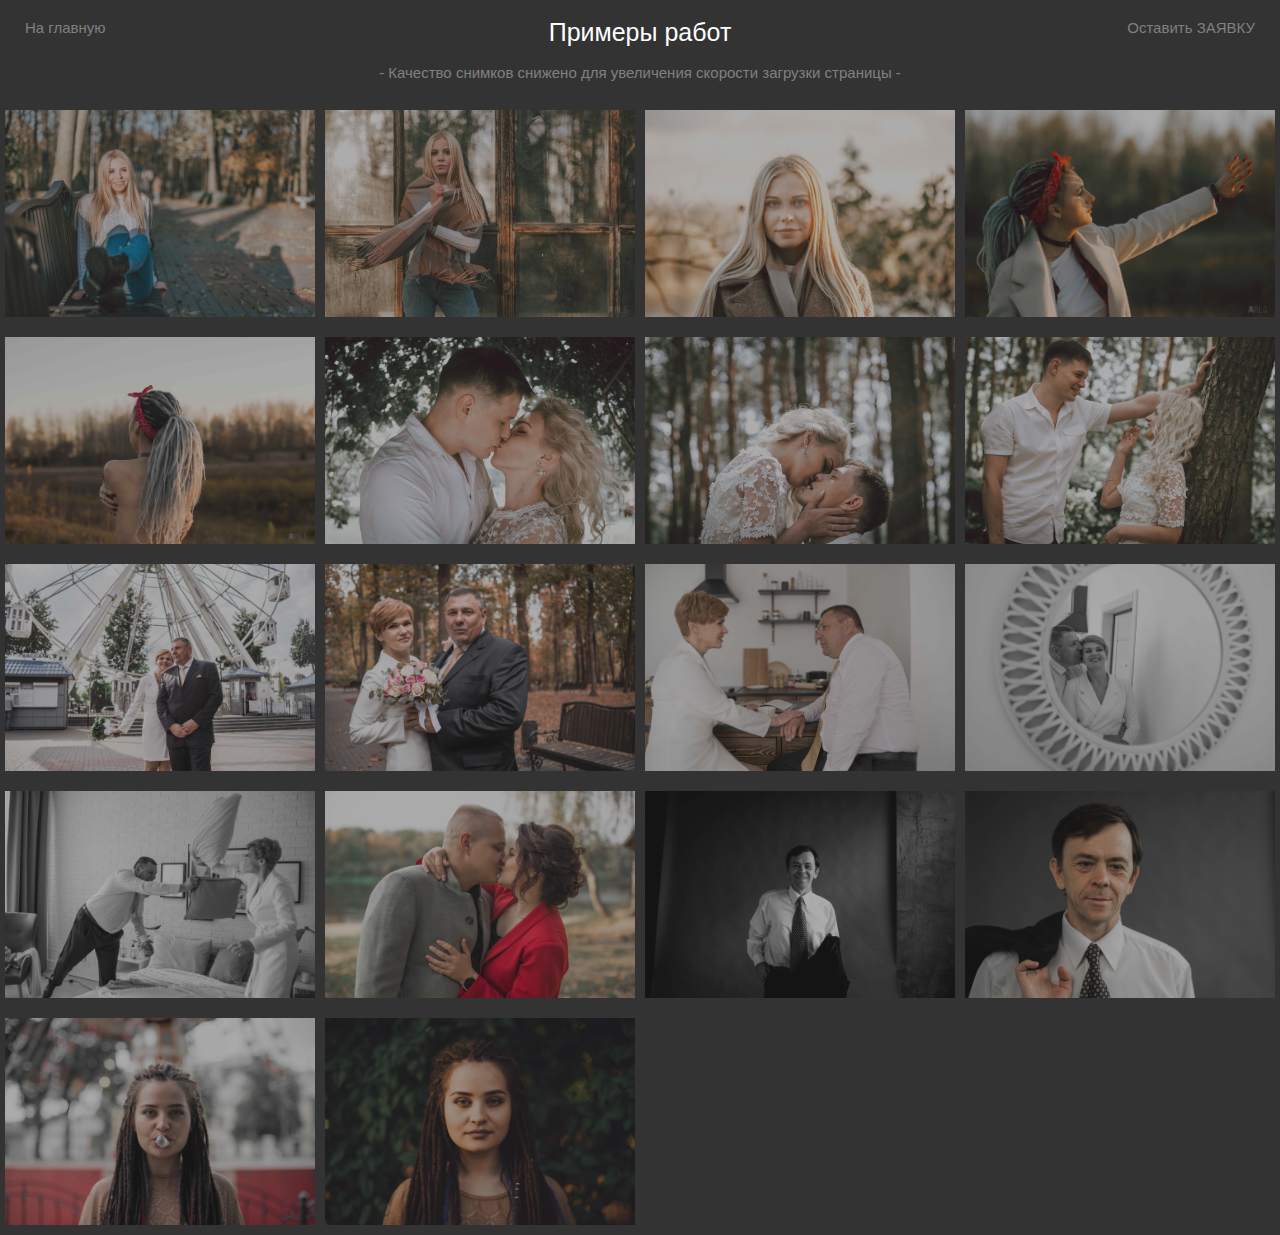
<file: slick/index.html>
<!-- Сообщаем браузеру как стоит обрабатывать эту страницу -->
<!DOCTYPE html>
<!-- Оболочка документа, указываем язык содержимого -->
<html lang="ru">
	<!-- Заголовок страницы, контейнер для других важных данных (не отображается) -->
	<head>
		<!-- Заголовок страницы в браузере -->
		<title>ALG Gallery</title>
		<!-- Подключаем CSS -->
		<link rel="stylesheet" href="css/style.css">
		<link rel="stylesheet" href="../css/style.min.css">
		<!-- Кодировка страницы -->
		<meta charset="UTF-8">
		<!-- Адаптив -->
		<meta name="viewport" content="width=device-width">
	</head>
	<!-- Отображаемое тело страницы -->
	<body>
		<div class="wedding">
			<div class="wedding__sliders">
				<h2 class="wedding__title">Примеры работ
					<a href="../index.html" class="back">На главную</a>
					<a href="../index.html" class="back back__icon"><img src="img/icons/back.png" alt=""></a>
					<a href="#" id="wedding__form__open" class="form__open__text">Оставить ЗАЯВКУ</a>
					<a href="#" id="wedding__form__open2" class="form__open__icon"><img src="img/icons/chat.png" alt=""></a>
				</h2>
				<div class="wedding__text">- Качество снимков снижено для увеличения скорости загрузки страницы -</div>
				<div class="wrapper3">
					<!-- Контент -->

					<div class="item3 work">
						<div class="first slider__item filter">
							<img src="img/content/1.JPG">
						</div>
						<div class="first slider__item filter">
							<img src="img/content/3.JPG">
						</div>
						<div class="first slider__item">
							<img src="img/content/4.JPG">
						</div>
						<div class="first slider__item filter">
							<img src="img/content/5.JPG">
						</div>
						<div class="first slider__item filter">
							<img src="img/content/6.JPG">
						</div>
						<div class="first slider__item">
							<img src="img/content/7.JPG">
						</div>
						<div class="first slider__item filter">
							<img src="img/content/8.JPG">
						</div>
						<div class="first slider__item filter">
							<img src="img/content/9.JPG">
						</div>
						<div class="first slider__item">
							<img src="img/content/10.JPG">
						</div>
						<div class="first slider__item filter">
							<img src="img/content/11.JPG">
						</div>
						<div class="first slider__item filter">
							<img src="img/content/12.JPG">
						</div>
						<div class="first slider__item">
							<img src="img/content/13.JPG">
						</div>
						<div class="first slider__item">
							<img src="img/content/14.JPG">
						</div>
						<div class="first slider__item">
							<img src="img/content/15.JPG">
						</div>
						<div class="first slider__item">
							<img src="img/content/16.JPG">
						</div>
						<div class="first slider__item">
							<img src="img/content/17.JPG">
						</div>
						<div class="first slider__item">
							<img src="img/content/18.JPG">
						</div>
						<div class="first slider__item">
							<img src="img/content/19.JPG">
						</div>
					</div>
				</div>

				<div class="wrapper2">
					<!-- Контент -->
					<div class="close__slider">X</div>
					<div class="slider2">
						<div class="slider__item filter">
							<img data-lazy="img/content/1.JPG">
						</div>
						<div class="slider__item filter">
							<img data-lazy="img/content/3.JPG">
						</div>
						<div class="slider__item filter">
							<img data-lazy="img/content/4.JPG">
						</div>
						<div class="slider__item filter">
							<img data-lazy="img/content/5.JPG">
						</div>
						<div class="slider__item filter">
							<img data-lazy="img/content/6.JPG">
						</div>
						<div class="slider__item filter">
							<img data-lazy="img/content/7.JPG">
						</div>
						<div class="slider__item filter">
							<img data-lazy="img/content/8.JPG">
						</div>
						<div class="slider__item filter">
							<img data-lazy="img/content/9.JPG">
						</div>
						<div class="slider__item filter">
							<img data-lazy="img/content/10.JPG">
						</div>
						<div class="slider__item filter">
							<img data-lazy="img/content/11.JPG">
						</div>
						<div class="slider__item filter">
							<img data-lazy="img/content/12.JPG">
						</div>
						<div class="slider__item filter">
							<img data-lazy="img/content/13.JPG">
						</div>
						<div class="slider__item filter">
							<img data-lazy="img/content/14.JPG">
						</div>
						<div class="slider__item filter">
							<img data-lazy="img/content/15.JPG">
						</div>
						<div class="slider__item filter">
							<img data-lazy="img/content/16.JPG">
						</div>
						<div class="slider__item filter">
							<img data-lazy="img/content/17.JPG">
						</div>
						<div class="slider__item filter">
							<img data-lazy="img/content/18.JPG">
						</div>
						<div class="slider__item filter">
							<img data-lazy="img/content/19.JPG">
						</div>
					</div>
				</div>
				<!-- Оболочка для демонстрации -->
				<div class="wrapper">
					<!-- Контент -->
					<div class="slider">
						<div class="slider__item filter">
							<img data-lazy="img/content/1.JPG">
						</div>
						<div class="slider__item filter">
							<img data-lazy="img/content/3.JPG">
						</div>
						<div class="slider__item filter">
							<img data-lazy="img/content/4.JPG">
						</div>
						<div class="slider__item filter">
							<img data-lazy="img/content/5.JPG">
						</div>
						<div class="slider__item filter">
							<img data-lazy="img/content/6.JPG">
						</div>
						<div class="slider__item filter">
							<img data-lazy="img/content/7.JPG">
						</div>
						<div class="slider__item filter">
							<img data-lazy="img/content/8.JPG">
						</div>
						<div class="slider__item filter">
							<img data-lazy="img/content/9.JPG">
						</div>
						<div class="slider__item filter">
							<img data-lazy="img/content/10.JPG">
						</div>
						<div class="slider__item filter">
							<img data-lazy="img/content/11.JPG">
						</div>
						<div class="slider__item filter">
							<img data-lazy="img/content/12.JPG">
						</div>
						<div class="slider__item filter">
							<img data-lazy="img/content/13.JPG">
						</div>
						<div class="slider__item filter">
							<img data-lazy="img/content/14.JPG">
						</div>
						<div class="slider__item filter">
							<img data-lazy="img/content/15.JPG">
						</div>
						<div class="slider__item filter">
							<img data-lazy="img/content/16.JPG">
						</div>
						<div class="slider__item filter">
							<img data-lazy="img/content/17.JPG">
						</div>
						<div class="slider__item filter">
							<img data-lazy="img/content/18.JPG">
						</div>
						<div class="slider__item filter">
							<img data-lazy="img/content/19.JPG">
						</div>
					</div>
				</div>
				<div id="form__ok">
					<div class="form__ok__img">
						<i class="far fa-check-circle"></i>
					</div>
					<div class="form__ok__title">
						<span id="form__name"></span> ваше собщение <br> отправлено!
					</div>
					<div class="form__ok__btn">
						<button id="form__ok__close">OK</button>
					</div>
				</div>
				<div class="wedding__form__bg"></div>
				<div class="contact-form wedding__form" id="contact-form_1">
					<div class="wedding__form__close" id="wedding__form__close">X</div>
                    <p class="contact-form__description">
                        <div class="subtitle">
                            Оставьте заявку
                        </div>
                        <div class="text">
                            Для получения консультации и заказа съёмки, заполните поля ниже и нажмите "Получить консультацию". В
                            ближайщее время мы с Вами свяжемся.
                        </div>
                    </p>
                    <div class="contact-form__input-wrapper form__name">
                        <input id="name" name="name" type="text" class="contact-form__input contact-form__input_name"
                               placeholder="Введите ваше имя ">
                        <div class="contact-form__error contact-form__error_name" style="color: red"></div>
                    </div>
                    <div class="contact-form__input-wrapper form__tel">
                        <input id="phone" name="tel" type="tel" class="contact-form__input contact-form__input_tel"
                               placeholder="Введите ваш телефон *">
                        <div class="contact-form__error contact-form__error_tel" style="color: red"></div>
                    </div>
                    <div class="contact-form__input-wrapper form__tel">
                        <input id="email" name="email" type="email"
                               class="contact-form__input contact-form__input_email"
                               placeholder="Введите ваш e-mail *">
                        <div class="contact-form__error contact-form__error_email" style="color: red"></div>
                    </div>
                    <button id="form-button-id" class="contact-form__button button subtitle" type="submit">Получить
                        консультацию
                    </button>
                </div>
			</div>
		</div>
	<!-- Подключаем jQuery -->
	<script src="https://code.jquery.com/jquery-3.4.1.min.js"></script>
	<!-- Подключаем слайдер Slick -->
	<script src="js/slick.min.js"></script>
	<!-- Подключаем файл скриптов -->
	<script src="js/script.js"></script>
	<!-- <script src="js/main.js"></script> -->
	<script src="../mail/js/mail.js"></script>
	<script src="../js/weddingMain.js"></script>
	<script src="https://smtpjs.com/v3/smtp.js"></script>
	</body>
</html>
</file>
<file: slick/css/style.css>
/*Обнуление*/
*,*:before,*:after{
	padding: 0;
	margin: 0;
	border: 0;
	box-sizing: border-box;
}
/*Стили для демонстрации*/
html,body{
	height: 100%;
	background-color: #333;
	font-family: Arial, "Helvetica Neue", Helvetica, sans-serif;
	color: #fff;
	font-size: 25px;
}
.wrapper{
	height: 100%;
	padding: 0px 50px;
	display: flex;
	justify-content:center;
	align-items: flex-start;
	display: none;
}
.wrapper2{
	height: 100%;
	padding: 50px;
	display: flex;
	justify-content:center;
	align-items: center;
	display: none;
}

@media (max-width:767px){
	.wrapper{padding: 50px 10px;}
}

/* Основные стили */

/* Слайдер */
.slick-slider{
	min-width: 0;
}
/* Ограничивающая оболочка */
.slick-list {
	overflow: hidden;
}
/* Лента слайдов */
.slick-track{
	display: flex;
	align-items: center;
}

.wrapper2 .close__slider{
	position: absolute;
	right: 100px;
	font-size: 20px;
	color: gray;
	text-decoration: none;
	transition: all .3s ease;
	z-index: 100;
}
.wrapper2 .close__slider:hover{
	color: white;
}

/* Слайд */
.slick-slide{}
/* Слайд активный */
.slick-slide.slick-active{}
/* Слайд основной */
.slick-slide.slick-current{}
/* Слайд по центру */
.slick-slide.slick-center{}

/* Стрелка */
.slick-arrow{}
/* Стрелка влево */
.slick-arrow.slick-prev{}
/* Стрелка вправо */
.slick-arrow.slick-next{}
/* Стрелка не активная */
.slick-arrow.slick-disabled{}

/* Точки */
.slick-dots{}
.slick-dots li{}
.slick-dots button{}

/* Конкретный слайдер */
.slider, .slider2{
	position: relative;
	padding: 0px 70px;

}
.slider{
	z-index: 1;
}
.slider2{
	z-index: 0;
}
.slider2 .slider-item{
	width: 50%;
}
.slider .slick-slide img{
	transition: all .3s ease;
	opacity: 0.6;
	z-index: 10;
	position: relative;
}
@media (max-width:767px){
	.slider, .slider2 {
		padding: 0px 40px;
	}
}
.slider .slick-center img{
	transform: scale(1.3);
	opacity: 1;
	z-index: 11;
	position: relative;
}

.slick-arrow{
	position: absolute;
	top: 50%;
	margin: -30px 0px 0px 0px;
	z-index: 10;
	font-size: 0;
	width: 30px;
	height: 60px;
	z-index: 20;
}
.slick-arrow.slick-prev{
	left: 0;
	opacity: 0.6;
	background: url('../img/sl-arrow_l.svg') 0 0 / 100% no-repeat;
	transition: all .3s ease;
}
.slick-arrow.slick-prev:hover{
	opacity: 1;
}
.slick-arrow.slick-next{
	right: 0;
	opacity: 0.6;
	background: url('../img/sl-arrow_r.svg') 0 0 / 100% no-repeat;
	transition: all .3s ease;
}
.slick-arrow.slick-next:hover{
	opacity: 1;
}
.slick-arrow.slick-disabled{
	opacity: 0.2;
}

.slick-dots{
	display: flex;
	align-items: center;
	justify-content: center;
}
.slick-dots li{
	list-style: none;
	margin: 0px 10px;
}
.slick-dots button{
	font-size: 0;
	width: 10px;
	height: 10px;
	background-color: #fff;
	border-radius: 50%;
}

.slick-dots li.slick-active button{
	background-color: transparent;
	border: 1px solid #fff;
}
.slider__item{
	padding: 10px 5px;
}
.slider2 .slider__item {
	padding: 0px 100px;
}
.slider__item img{
	max-width: 100%;
}
.slider__item.slick-center{
	
}


/* Item3  */
.item3{
	display: grid;
	grid-template-columns: repeat(4, 25%);
}
@media (max-width:1000px) {
	.item3{
		grid-template-columns: repeat(2, 50%);
	}
	.slider2 .slider__item {
		padding: 0px 20px;
		position: relative;
		z-index: 1;
	}
	.slider2{
		position: relative;
		padding: 0px 0px;
		z-index: 1;
	}
	.wrapper2 .close__slider {
		right: 30px;
	}
	.slick-arrow.slick-next{
		z-index: 1000;
	}
	.slick-arrow.slick-prev{
		z-index: 1000;
	}
}
.item3 .first img{
	cursor: pointer;
	opacity: 0.6;
	transition: all .3s ease;
	z-index: 1;
}
.item3 .first img:hover{
	opacity: 1;
	box-shadow: 0px 0px 4px 0px rgba(255, 255, 255, 0.89);
	/* border-radius: 5px; */
	z-index: 2;
}
.close__slider{
	cursor: pointer;
}
.wedding__title{
	text-align: center;
	margin-top: 20px;
	position: relative;
	font-size: 25px;
}
.wedding__text{
	font-size: 15px;
	text-align: center;
	margin: 20px 0px;
	color: gray;
}
.back{
	position: absolute;
	left: 25px;
	font-size: 15px;
	color: gray;
	text-decoration: none;
	transition: all .3s ease;
}

.back:hover{
	color: white;
}
.wedding__form{
	width: 60%;
	margin: 0 auto;
	position: fixed;
	top: 50px;
	left: -1000px;
	transform: translateX(-50%);
	background-color: #333;
	padding: 40px;
	transition: all .5s ease;
	z-index: 1002;
}
.wedding__form__close{
	position: absolute;
	right: 20px;
	top: 20px;
	cursor: pointer;
	color: rgba(255, 255, 255, 0.671);
	transition: all .3s ease;
}
.wedding__form__close:hover{
	color: white;
}
.wedding__form__bg{
	position: fixed;
	opacity: 0;
	visibility: hidden;
	left: 0px;
	top: 0px;
	height: 100%;
	width: 100%;
	background-color: rgba(218, 218, 218, 0.966);
	transition: all .5s ease;
	z-index: 1001;

}
.wedding__form button{
	padding: 15px;
}
.wedding__form .text{
	margin-bottom: 15px;
}
.wedding__form .subtitle{
	margin-bottom: 15px;
}
#wedding__form__open{
	position: absolute;
	right: 25px;
	font-size: 15px;
	color: gray;
	text-decoration: none;
	transition: all .3s ease;
}
#wedding__form__open2{
	position: absolute;
	right: 25px;
	font-size: 15px;
	color: gray;
	text-decoration: none;
	transition: all .3s ease;
}
#wedding__form__open:hover{
	color: white;
}

@media (max-width:678px){
	.wedding__form{
		width: 100%;
		top: 0px;
		height: 100%;
	}
}
.form__open__icon{
	display: none;
}
.back__icon{
	display: none;
}
@media (max-width:520px){
	.form__open__icon{
		opacity: 1;
		box-shadow: 0px 0px 10px 2px rgba(255, 255, 255, 0.719);
		background-color: white;
		border-radius: 50%;
		padding: 7px;
		width: 37px;
		height: 37px;
		display: flex;
		justify-content: center;
		align-items: center;
		top: 0px;
		right: 0px;
	}
	.form__open__text{
		display: none;
	}
	.back{
		display: none;
	}
	.back__icon{
		display: inline-block;
		box-shadow: 0px 0px 10px 2px rgba(255, 255, 255, 0.719);
		opacity: 1;
		background-color: white;
		border-radius: 50%;
		padding: 5px;
		width: 37px;
		height: 37px;
		display: flex;
		justify-content: center;
		align-items: center;
		top: 0px;
	}
	.item3 .first img{
		opacity: 1;
	}
	.wrapper{
		display: none;
	}
	.slider{
		display: none;
	}
}
</file>
<file: css/style.min.css>
@charset "UTF-8";.title{text-align:center;font-family:Montserrat,sans-serif;font-weight:bolder;font-size:36px;letter-spacing:5px;line-height:1.5em;transition:color .5s ease}.subtitle{text-align:center;font-family:Montserrat,sans-serif;font-weight:500;font-size:24px;letter-spacing:2px;line-height:1.2em;transition:color .5s ease}.text{font-family:Montserrat,sans-serif;font-weight:200;color:#fff;font-size:14px;letter-spacing:1.3px;line-height:2em;transition:color .5s ease}.button{width:100%;background:linear-gradient(to left,#fafaf9,gray,#08a8f8);border-radius:3px;text-align:center;font-size:20px;background-size:200% 200%;animation:changeColor 4s alternate infinite}.button:hover{box-shadow:0 0 30px 20px rgba(255,255,255,.404);cursor:pointer;animation:unset}.button a{color:#000;display:inline-block;width:100%;height:100%;padding:20px 0}.button a:hover{text-decoration:none;color:#000}#contacts,#main,#portfolio,#services{transition:background-color .5s ease}*{padding:0;margin:0;border:0}*,:after,:before{box-sizing:border-box}:active,:focus{outline:0}a:active,a:focus{outline:0}aside,footer,header,nav{display:block}body,html{height:100%;width:100%;font-size:100%;line-height:1;font-size:14px;-ms-text-size-adjust:100%;-moz-text-size-adjust:100%;-webkit-text-size-adjust:100%}button,input,textarea{font-family:inherit}input::-ms-clear{display:none}button{cursor:pointer}button::-moz-focus-inner{padding:0;border:0}a,a:visited{text-decoration:none}a:hover{text-decoration:none}ul li{list-style:none}img{vertical-align:top}h1,h2,h3,h4,h5,h6{font-size:inherit;font-weight:inherit}.header{background-color:#9c9c9c;padding:10px 0;position:fixed;max-height:70px;left:0;right:0;z-index:1000}.header__top{display:flex;justify-content:space-between;align-items:center}.header__logo{display:flex}.header__img{width:100px;max-height:30px}.header__img:hover{cursor:pointer;text-shadow:10px 10px 10px #fff;animation:1s linear 0s normal none infinite running rot}.header__label{color:#fff;position:relative;cursor:pointer}.header__label::before{content:"";background-color:rgba(255,255,255,.856);position:absolute;width:55px;height:100%;box-shadow:inset 0 0 10px 2px rgba(0,0,0,.678);right:107%;border-radius:40%}.header__label::after{content:"";background-color:#5c5c5c;position:absolute;box-shadow:inset 0 0 5px 0 rgba(0,0,0,.699);right:111%;height:20px;width:20px;top:4px;border-radius:50%;transition:all .4s ease}#h1{display:none}#h1:checked~.header__label::after{right:135%;background-color:#a19f9f}#menu__active{display:none}#menu__active:checked~.menu__list{top:100%;opacity:1}#menu__active:checked~.menu__activator::after{transform:rotate(45deg);top:50%}#menu__active:checked~.menu__activator::before{transform:rotate(-45deg);top:50%}.menu{display:flex;align-items:center}.menu__activator{width:20px;height:20px}.menu__activator:hover{cursor:pointer}.menu__activator::before{content:"";background-color:#fff;width:20px;height:2px;position:absolute;right:15px;top:40%;transition:all .3s ease;display:none}@media (max-width:768px){.menu__activator::before{display:block}}.menu__activator::after{content:"";background-color:#fff;width:20px;height:2px;position:absolute;right:15px;top:60%;transition:all .3s ease;display:none}@media (max-width:768px){.menu__activator::after{display:block}}.menu__list{display:flex;align-items:center;margin-bottom:0;margin-top:0;padding:0}@media (max-width:768px){.menu__list{opacity:0;top:-1000px;transition:all .3s ease;flex-direction:column;position:absolute;left:0;right:0;background-color:rgba(78,77,77,.89)}}.menu__item{margin-right:5px}.menu__item:nth-last-of-type(1){margin-right:0}@media (max-width:768px){.menu__item{width:100%;text-align:center;margin:0}}.menu__link{margin:10px;display:inline-block;color:#fff;position:relative}@media (max-width:768px){.menu__link{margin:0;padding:10px;width:100%}}.menu__link::after{content:"";position:absolute;background-color:#fff;width:0;height:2px;bottom:-5px;left:50%;transition:all .3s ease}@media (max-width:768px){.menu__link::after{bottom:0;top:0;background-color:rgba(197,196,196,.26)}}.menu__link:hover:after{left:0;width:100%}@media (max-width:768px){.menu__link:hover:after{left:0;right:0;height:100%;z-index:1}}.menu__link:hover{text-shadow:0 15px 10px #fff;color:#fff;text-decoration:none}.about{background-color:#000;padding:80px 30px 50px 0;position:relative}@media (max-width:1000px){.about{padding:70px 30px 30px 30px}}@media (max-width:768px){.about{padding:80px 20px 20px 20px}}.about__inner{position:relative;display:grid;grid-template-columns:50% 50%;grid-template-areas:"img text" "img buttons";grid-template-rows:auto}@media (max-width:1000px){.about__inner{grid-template-columns:100%;grid-template-areas:"img" "text"}}@media (max-width:768px){.about__inner{display:grid;grid-template-columns:100%;grid-template-areas:"img" "text"}}.about__img{position:relative;z-index:1;margin-right:30px;margin-left:30px;background-color:#000}@media (max-width:1000px){.about__img{margin-right:0;margin-left:0}}@media (max-width:768px){.about__img{-ms-grid-row:1;-ms-grid-row-span:2;-ms-grid-column:1;grid-area:img}}.about__img img{width:100%;border-radius:20%;border:1px solid #000}@media (max-width:1000px){.about__text{position:absolute;left:10px;right:10px;z-index:10;display:flex;flex-direction:column;align-items:center;justify-content:space-around;height:100%}}@media (max-width:768px){.about__text{-ms-grid-row:1;-ms-grid-column:2;grid-area:text;display:block;position:static}}.about .title{color:#bbbebf;text-align:left;margin-bottom:30px}@media (max-width:1000px){.about .title{color:#9c9a9a!important}}@media (max-width:768px){.about .title{text-align:center}}.about .text{color:#d0d2d3;margin-bottom:30px}@media (max-width:1000px){.about .text{color:#fff!important;font-size:16px}}@media (max-width:768px){.about .text{display:none}}.about__button{-ms-grid-row:2;-ms-grid-column:2;grid-area:buttons}@media (max-width:1000px){.about__img{-ms-grid-row:1;-ms-grid-row-span:1;-ms-grid-column:1}.about__text{-ms-grid-row:2;-ms-grid-column:1}}@media (max-width:768px){.about__img{-ms-grid-row:1;-ms-grid-row-span:1;-ms-grid-column:1}.about__text{-ms-grid-row:2;-ms-grid-column:1}}@media (max-width:768px){.about__button{margin-top:30px}}.portfolio{background-color:#c2c0c0;padding-top:70px;padding-bottom:30px}.portfolio .subtitle{margin-bottom:30px}.portfolio__carousel{display:none}@media (max-width:768px){.portfolio__carousel{display:block}}.gallery{display:grid;grid-template-columns:1fr 1fr 1fr;grid-template-rows:1fr 1fr 1fr}@media (max-width:768px){.gallery{display:none}}.gallery__item{padding:5px;position:relative}.gallery__item::after{content:"";position:absolute;left:0;right:0;top:0;opacity:0;background-color:rgba(202,197,197,.596);transition:all .4s ease;z-index:1}.gallery__item:hover:after{bottom:0;opacity:1}.gallery__item:hover .gallery__text{opacity:1;visibility:visible}.gallery__item:hover{cursor:pointer}.gallery__item img{width:100%;height:100%;transition:all .3s ease}.gallery__text{position:absolute;left:0;top:5px;bottom:10px;opacity:0;visibility:hidden;transition:all .3s ease;z-index:2;overflow:auto;max-height:100%;padding:15px}.gallery__text .text{font-weight:300;color:#000}.services{padding:50px 0;background-color:#333}.services .title{color:#fff;margin-bottom:30px}.services__text{font-family:Montserrat,sans-serif;font-weight:200;font-size:14px;letter-spacing:1.3px;line-height:2em}.services__gallery{display:grid;grid-template-columns:1fr 1fr 1fr}@media (max-width:1000px){.services__gallery{grid-template-columns:100%}}.services__text{font-family:Montserrat,sans-serif;font-weight:200;font-size:14px;letter-spacing:1.3px;line-height:2em;margin-bottom:20px}.services__item{padding:10px;border-radius:10px;background:linear-gradient(to top,rgba(211,209,209,.836),#eeeded);background-size:200% 200%;animation:changeColor 5s alternate infinite;display:flex;flex-direction:column;justify-content:flex-start;transition:all .3s ease}.services__item:nth-of-type(3){margin-left:10px}.services__item:nth-of-type(1){margin-right:10px}.services__item:nth-of-type(2){margin-right:5px;margin-left:5px}.services__item .img,.services__item .price,.services__item .subtitle,.services__item .text{margin-bottom:15px}.services__item img{width:100%}.services__item .text{color:#000}.services__item:hover{cursor:pointer;transform:scale(1.005);background-color:#fff;animation:changeColor step-end;box-shadow:0 0 20px 10px rgba(247,244,244,.685)}@media (max-width:1000px){.services__item{margin-bottom:10px}.services__item:nth-of-type(3){margin-left:0}.services__item:nth-of-type(1){margin-right:0}.services__item:nth-of-type(2){margin-right:0;margin-left:0}}.text--red{color:red!important;display:block;text-align:center;font-weight:400}.timer{display:flex;align-items:center;justify-content:space-around;margin-bottom:30px;margin-top:30px}.timer .item{font-size:20px;font-weight:700;position:relative;width:25%;text-align:center}.timer .item::before{content:":";position:absolute;right:0}.timer .item:nth-child(1)::after{content:"дней";position:absolute;top:100%;left:50%;transform:translateX(-50%)}.timer .item:nth-child(2)::after{content:"часов";position:absolute;top:100%;left:50%;transform:translateX(-50%)}.timer .item:nth-child(3)::after{content:"минут";position:absolute;top:100%;left:50%;transform:translateX(-50%)}.timer .item:nth-child(4)::after{content:"секунд";position:absolute;top:100%;left:50%;transform:translateX(-50%)}.timer .item:nth-child(4)::before{content:""}.contacts{background-color:#000;background-size:contain;color:rgba(216,214,214,.89);padding:50px 0}.contacts__inner{display:grid;grid-template-columns:60% 40%}@media (max-width:768px){.contacts__inner{grid-template-columns:100%}}.contacts__link{color:#fff;transition:all .3s ease}.contacts__link:hover{color:#fff;text-shadow:0 5px 10px #fff}#form__ok{position:fixed;left:0;right:0;bottom:0;top:10000px;background-color:rgba(164,165,164,.89);z-index:999;display:flex;flex-direction:column;justify-content:center;align-items:center;color:#7fff00;transition:all .5s ease}.form__ok__img{font-size:50px}#form__ok__close{padding:12px;width:100px;border-radius:10%;margin-top:20px;font-family:Montserrat;letter-spacing:2px;font-weight:700;font-size:20px;background-color:#7fff00;transition:all .3s ease;border:2px solid transparent;color:#fff}#form__ok__close:hover{border-color:#fff}.form__ok__title{text-align:center;font-family:Montserrat,sans-serif;font-weight:bolder;font-size:36px;letter-spacing:5px;line-height:1.5em;transition:color .5s ease}.form{display:flex;flex-direction:column;justify-content:space-between;padding-right:20px}.form .subtitle,.form .text{margin-bottom:30px;text-align:left}.form .contact-form__button{text-align:center;padding:20px}.form .contact-form__error{font-size:.875rem}.form__name,.form__tel,.form__textarea{text-align:left;margin-bottom:30px}.form__name input,.form__name textarea,.form__tel input,.form__tel textarea,.form__textarea input,.form__textarea textarea{font-size:19px;padding:12px;color:gray;width:100%;border:2px solid transparent;transition:all .3s ease;background-color:#eceaea}.form__name input:focus,.form__name textarea:focus,.form__tel input:focus,.form__tel textarea:focus,.form__textarea input:focus,.form__textarea textarea:focus{border:2px solid rgba(128,128,128,.719);background-color:#fff}.links{padding-left:20px}.links .subtitle,.links .text{margin-bottom:30px;text-align:left}.links__gallery{display:flex}.links__gallery i{font-size:30px;color:gray;margin-right:20px;transition:all .3s ease}.links__gallery i:hover{color:#fff;text-shadow:0 10px 20px #fff;transform:scale(1.2)}.footer{position:relative;background-color:gray;height:50px;overflow:hidden}.footer i{font-size:30px;right:-35px;position:absolute;color:#20d3f3;animation:move 4s infinite ease-in-out alternate}.footer__inner{text-align:center;padding:10px;position:relative;z-index:0}.footer__cover{position:absolute;top:0;padding:10px;z-index:1;background-color:gray;height:100%;animation:move3 4s infinite ease-in-out alternate}@keyframes rot{0%{transform:rotate(0)}25%{transform:rotate(15deg)}50%{transform:rotate(0)}75%{transform:rotate(-15deg)}100%{transform:rotate(0)}}@keyframes changeColor{0%{background-position:0 0}50%{background-position:100% 100%}100%{background-position:0 0}}@keyframes move{0%{color:#ff69b4;transform:rotate(-90deg)}25%{color:indigo;transform:rotate(90deg)}50%{color:khaki;transform:rotate(-200deg)}75%{color:#9acd32;transform:rotate(180deg)}100%{color:#fff;transform:rotate(-270deg)}}@keyframes move2{0%{background-position:0 0}50%{background-position:100% 100%}100%{background-position:0 0}}@keyframes move3{0%{width:0%}50%{width:50%}100%{width:95%}}.bgc{background-color:#d3d1d1;color:#000}.color{color:#000}
</file>
